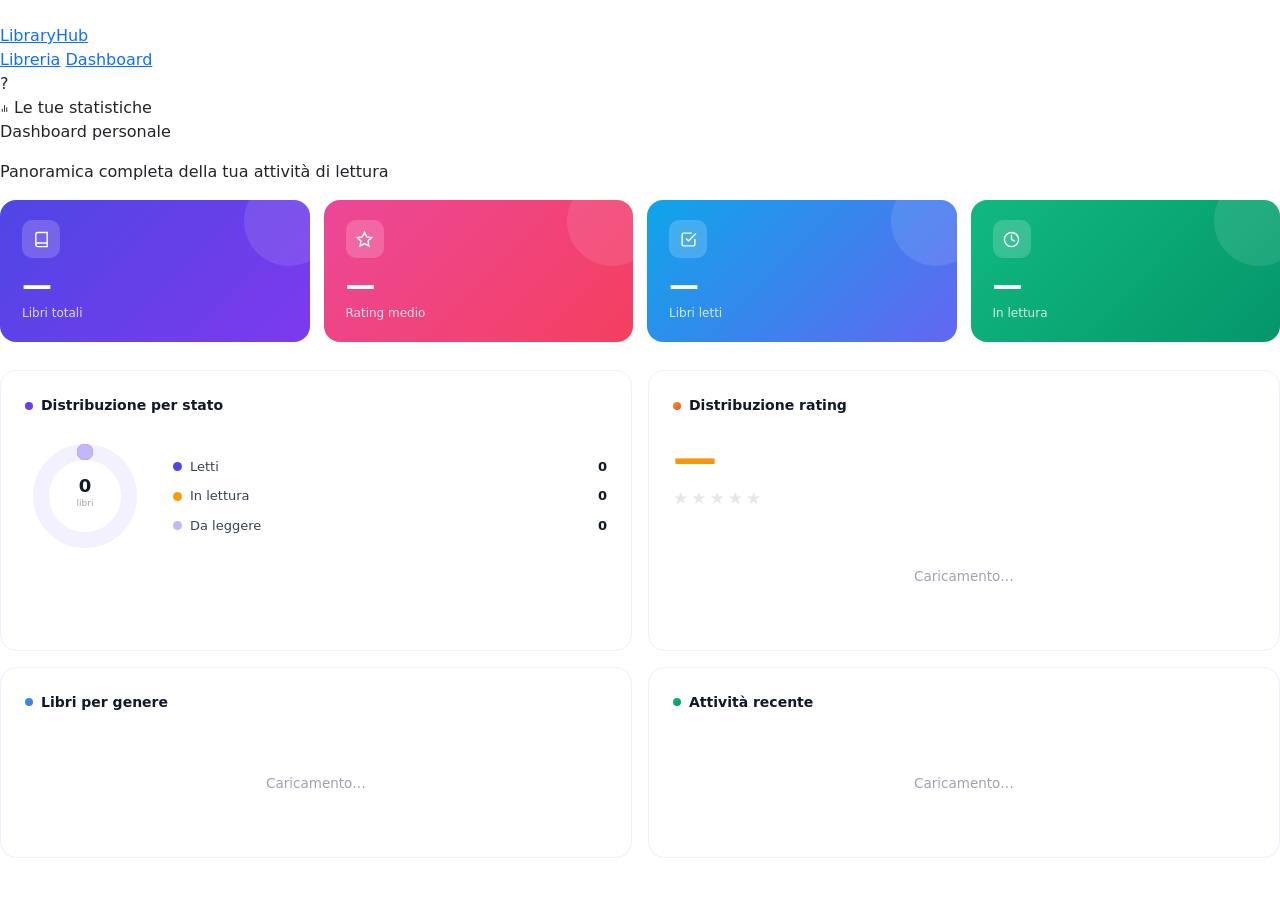
<file: src/main/resources/templates/dashboard/index.html>
<!DOCTYPE html>
<html lang="it" xmlns:th="http://www.thymeleaf.org">
<head>
  <meta charset="UTF-8" />
  <meta name="viewport" content="width=device-width, initial-scale=1.0" />
  <title>Dashboard — LibraryHub</title>

  <link href="https://cdn.jsdelivr.net/npm/bootstrap@5.3.3/dist/css/bootstrap.min.css" rel="stylesheet" />
  <link href="https://fonts.googleapis.com/css2?family=Inter:wght@400;500;600;700&display=swap" rel="stylesheet" />
  <link th:href="@{/css/main.css}" rel="stylesheet" />

  <style>
    .kpi-row {
      display: grid;
      grid-template-columns: repeat(4, 1fr);
      gap: 14px;
      margin-bottom: 1.75rem;
    }
    .kpi-card {
      border-radius: 16px;
      padding: 20px 22px;
      color: #fff;
      position: relative;
      overflow: hidden;
    }
    .kpi-card::after {
      content: '';
      position: absolute;
      top: -24px; right: -24px;
      width: 90px; height: 90px;
      background: rgba(255,255,255,0.1);
      border-radius: 50%;
    }
    .kpi-1 { background: linear-gradient(135deg, #4f46e5, #7c3aed); }
    .kpi-2 { background: linear-gradient(135deg, #ec4899, #f43f5e); }
    .kpi-3 { background: linear-gradient(135deg, #0ea5e9, #6366f1); }
    .kpi-4 { background: linear-gradient(135deg, #10b981, #059669); }
    .kpi-icon {
      width: 38px; height: 38px;
      background: rgba(255,255,255,0.18);
      border-radius: 10px;
      display: flex; align-items: center; justify-content: center;
      margin-bottom: 12px;
      position: relative; z-index: 1;
    }
    .kpi-num {
      font-size: 30px; font-weight: 700; line-height: 1;
      position: relative; z-index: 1;
    }
    .kpi-lbl {
      font-size: 12px; opacity: 0.8; margin-top: 4px;
      position: relative; z-index: 1;
    }

    .dash-row {
      display: grid;
      grid-template-columns: 1fr 1fr;
      gap: 16px;
      margin-bottom: 16px;
    }
    .dash-widget {
      background: #fff;
      border-radius: 16px;
      border: 1.5px solid #f0eeff;
      padding: 1.5rem;
    }
    .widget-title {
      font-size: 14px; font-weight: 600; color: #111827;
      margin-bottom: 1.25rem;
      display: flex; align-items: center; gap: 8px;
    }
    .widget-dot { width: 8px; height: 8px; border-radius: 50%; flex-shrink: 0; }

    .donut-wrap { display: flex; align-items: center; gap: 1.75rem; }
    .donut-legend { display: flex; flex-direction: column; gap: 10px; flex: 1; }
    .legend-row {
      display: flex; align-items: center;
      justify-content: space-between; font-size: 13px;
    }
    .legend-dot { width: 9px; height: 9px; border-radius: 50%; margin-right: 8px; flex-shrink: 0; }
    .legend-label { display: flex; align-items: center; color: #374151; }
    .legend-val { font-weight: 600; color: #111827; }

    .rating-big {
      font-size: 44px; font-weight: 700;
      background: linear-gradient(135deg, #f59e0b, #ef4444);
      -webkit-background-clip: text; -webkit-text-fill-color: transparent;
      background-clip: text; line-height: 1; margin-bottom: 6px;
    }
    .stars-row { display: flex; gap: 3px; margin-bottom: 14px; }
    .dash-star { font-size: 17px; }
    .rating-bars { display: flex; flex-direction: column; gap: 7px; }
    .rbar-row { display: flex; align-items: center; gap: 9px; font-size: 12px; }
    .rbar-num { width: 10px; color: #6b7280; font-weight: 500; }
    .rbar-track {
      flex: 1; height: 8px; background: #fef3c7;
      border-radius: 20px; overflow: hidden;
    }
    .rbar-fill {
      height: 100%; border-radius: 20px;
      background: linear-gradient(90deg, #f59e0b, #fbbf24);
      transition: width 0.6s ease;
    }
    .rbar-count { width: 18px; text-align: right; color: #9ca3af; }

    .bar-chart { display: flex; flex-direction: column; gap: 11px; }
    .bar-row { display: flex; align-items: center; gap: 10px; font-size: 12.5px; }
    .bar-label {
      width: 100px; color: #6b7280; text-align: right; flex-shrink: 0;
      white-space: nowrap; overflow: hidden; text-overflow: ellipsis;
    }
    .bar-track { flex: 1; height: 10px; background: #f3f0ff; border-radius: 20px; overflow: hidden; }
    .bar-fill { height: 100%; border-radius: 20px; transition: width 0.6s ease; }
    .bar-val { width: 20px; font-weight: 600; color: #111827; font-size: 11.5px; }

    .activity-list { display: flex; flex-direction: column; }
    .act-item {
      display: flex; align-items: center; gap: 12px;
      padding: 10px 0; border-bottom: 1px solid #faf8ff;
    }
    .act-item:last-child { border-bottom: none; }
    .act-cover {
      width: 38px; height: 50px; border-radius: 7px;
      display: flex; align-items: center; justify-content: center;
      font-size: 16px; font-weight: 800;
      color: rgba(255,255,255,0.35); flex-shrink: 0;
    }
    .act-info { flex: 1; min-width: 0; }
    .act-title {
      font-size: 13px; font-weight: 600; color: #111827;
      white-space: nowrap; overflow: hidden; text-overflow: ellipsis;
    }
    .act-sub { font-size: 11.5px; color: #9ca3af; margin-top: 2px; }
    .act-badge {
      padding: 3px 10px; border-radius: 20px;
      font-size: 10px; font-weight: 600; white-space: nowrap;
    }

    .dash-empty {
      text-align: center; padding: 2.5rem 1rem;
      color: #9ca3af; font-size: 13.5px;
    }

    @media (max-width: 900px) {
      .kpi-row  { grid-template-columns: repeat(2, 1fr); }
      .dash-row { grid-template-columns: 1fr; }
    }
    @media (max-width: 540px) {
      .kpi-row { grid-template-columns: repeat(2, 1fr); }
    }
  </style>
</head>
<body>

<!-- NAVBAR -->
<nav class="lh-navbar">
  <a href="/library" class="lh-navbar-brand">
    <div class="lh-navbar-icon">
      <svg width="17" height="17" viewBox="0 0 24 24" fill="none"
           stroke="white" stroke-width="2" stroke-linecap="round" stroke-linejoin="round">
        <path d="M4 19.5A2.5 2.5 0 0 1 6.5 17H20"/>
        <path d="M6.5 2H20v20H6.5A2.5 2.5 0 0 1 4 19.5v-15A2.5 2.5 0 0 1 6.5 2z"/>
      </svg>
    </div>
    <span class="lh-navbar-name">LibraryHub</span>
  </a>
  <div class="lh-navbar-links">
    <a href="/library"   class="lh-nav-link">Libreria</a>
    <a href="/dashboard" class="lh-nav-link active">Dashboard</a>
  </div>
  <div class="lh-navbar-user">
    <span class="lh-user-name" id="navUsername"></span>
    <div class="lh-user-avatar" id="navAvatar" title="Logout" onclick="API.logout()">?</div>
  </div>
</nav>

<!-- HERO -->
<div class="lh-hero">
  <div class="lh-hero-blob"></div>
  <div class="lh-hero-inner">
    <div class="lh-hero-label">
      <svg width="9" height="9" viewBox="0 0 24 24" fill="none"
           stroke="currentColor" stroke-width="2.5" stroke-linecap="round">
        <line x1="18" y1="20" x2="18" y2="10"/>
        <line x1="12" y1="20" x2="12" y2="4"/>
        <line x1="6" y1="20" x2="6" y2="14"/>
      </svg>
      Le tue statistiche
    </div>
    <p class="lh-hero-title">Dashboard personale</p>
    <p class="lh-hero-sub">Panoramica completa della tua attività di lettura</p>
  </div>
</div>

<!-- MAIN -->
<div class="lh-main">

  <!-- KPI row -->
  <div class="kpi-row">
    <div class="kpi-card kpi-1">
      <div class="kpi-icon">
        <svg width="17" height="17" viewBox="0 0 24 24" fill="none" stroke="white" stroke-width="2" stroke-linecap="round">
          <path d="M4 19.5A2.5 2.5 0 0 1 6.5 17H20"/>
          <path d="M6.5 2H20v20H6.5A2.5 2.5 0 0 1 4 19.5v-15A2.5 2.5 0 0 1 6.5 2z"/>
        </svg>
      </div>
      <div class="kpi-num" id="kpiTotal">—</div>
      <div class="kpi-lbl">Libri totali</div>
    </div>
    <div class="kpi-card kpi-2">
      <div class="kpi-icon">
        <svg width="17" height="17" viewBox="0 0 24 24" fill="none" stroke="white" stroke-width="2" stroke-linecap="round">
          <polygon points="12 2 15.09 8.26 22 9.27 17 14.14 18.18 21.02 12 17.77 5.82 21.02 7 14.14 2 9.27 8.91 8.26 12 2"/>
        </svg>
      </div>
      <div class="kpi-num" id="kpiRating">—</div>
      <div class="kpi-lbl">Rating medio</div>
    </div>
    <div class="kpi-card kpi-3">
      <div class="kpi-icon">
        <svg width="17" height="17" viewBox="0 0 24 24" fill="none" stroke="white" stroke-width="2" stroke-linecap="round">
          <polyline points="9 11 12 14 22 4"/>
          <path d="M21 12v7a2 2 0 0 1-2 2H5a2 2 0 0 1-2-2V5a2 2 0 0 1 2-2h11"/>
        </svg>
      </div>
      <div class="kpi-num" id="kpiRead">—</div>
      <div class="kpi-lbl">Libri letti</div>
    </div>
    <div class="kpi-card kpi-4">
      <div class="kpi-icon">
        <svg width="17" height="17" viewBox="0 0 24 24" fill="none" stroke="white" stroke-width="2" stroke-linecap="round">
          <circle cx="12" cy="12" r="10"/>
          <polyline points="12 6 12 12 16 14"/>
        </svg>
      </div>
      <div class="kpi-num" id="kpiReading">—</div>
      <div class="kpi-lbl">In lettura</div>
    </div>
  </div>

  <!-- Row 1: Donut + Rating -->
  <div class="dash-row">

    <div class="dash-widget">
      <div class="widget-title">
        <div class="widget-dot" style="background:linear-gradient(135deg,#4f46e5,#7c3aed);"></div>
        Distribuzione per stato
      </div>
      <div class="donut-wrap">
        <div style="flex-shrink:0;">
          <svg width="120" height="120" viewBox="0 0 120 120">
            <circle cx="60" cy="60" r="44" fill="none" stroke="#f3f0ff" stroke-width="16"/>
            <circle id="arcRead"    cx="60" cy="60" r="44" fill="none" stroke="#4f46e5"
                    stroke-width="16" stroke-dasharray="0 277" stroke-dashoffset="0"
                    stroke-linecap="round" transform="rotate(-90 60 60)"/>
            <circle id="arcReading" cx="60" cy="60" r="44" fill="none" stroke="#f59e0b"
                    stroke-width="16" stroke-dasharray="0 277" stroke-dashoffset="0"
                    stroke-linecap="round" transform="rotate(-90 60 60)"/>
            <circle id="arcToRead"  cx="60" cy="60" r="44" fill="none" stroke="#c4b5fd"
                    stroke-width="16" stroke-dasharray="0 277" stroke-dashoffset="0"
                    stroke-linecap="round" transform="rotate(-90 60 60)"/>
            <text id="donutNum" x="60" y="56" text-anchor="middle"
                  font-size="18" font-weight="700" fill="#111827">0</text>
            <text x="60" y="70" text-anchor="middle" font-size="9" fill="#9ca3af">libri</text>
          </svg>
        </div>
        <div class="donut-legend">
          <div class="legend-row">
            <div class="legend-label"><div class="legend-dot" style="background:#4f46e5;"></div>Letti</div>
            <div class="legend-val" id="legendRead">0</div>
          </div>
          <div class="legend-row">
            <div class="legend-label"><div class="legend-dot" style="background:#f59e0b;"></div>In lettura</div>
            <div class="legend-val" id="legendReading">0</div>
          </div>
          <div class="legend-row">
            <div class="legend-label"><div class="legend-dot" style="background:#c4b5fd;"></div>Da leggere</div>
            <div class="legend-val" id="legendToRead">0</div>
          </div>
        </div>
      </div>
    </div>

    <div class="dash-widget">
      <div class="widget-title">
        <div class="widget-dot" style="background:linear-gradient(135deg,#f59e0b,#ef4444);"></div>
        Distribuzione rating
      </div>
      <div class="rating-big" id="ratingBig">—</div>
      <div class="stars-row" id="starsRow">
        <span class="dash-star" style="color:#e5e7eb;">★</span>
        <span class="dash-star" style="color:#e5e7eb;">★</span>
        <span class="dash-star" style="color:#e5e7eb;">★</span>
        <span class="dash-star" style="color:#e5e7eb;">★</span>
        <span class="dash-star" style="color:#e5e7eb;">★</span>
      </div>
      <div class="rating-bars" id="ratingBars">
        <div class="dash-empty">Caricamento…</div>
      </div>
    </div>
  </div>

  <!-- Row 2: Genre + Activity -->
  <div class="dash-row">

    <div class="dash-widget">
      <div class="widget-title">
        <div class="widget-dot" style="background:linear-gradient(135deg,#0ea5e9,#6366f1);"></div>
        Libri per genere
      </div>
      <div class="bar-chart" id="genreChart">
        <div class="dash-empty">Caricamento…</div>
      </div>
    </div>

    <div class="dash-widget">
      <div class="widget-title">
        <div class="widget-dot" style="background:linear-gradient(135deg,#10b981,#059669);"></div>
        Attività recente
      </div>
      <div class="activity-list" id="activityList">
        <div class="dash-empty">Caricamento…</div>
      </div>
    </div>

  </div>
</div>

<script th:src="@{/js/api.js}"></script>
<script>

  (async function init() {
    API.requireAuth();
    setNavUser();
    await Promise.all([loadStats(), loadBooks()]);
  })();

  function setNavUser() {
    const payload = API.decodeToken();
    const email   = payload?.sub || '';
    document.getElementById('navAvatar').textContent   = email.charAt(0).toUpperCase() || '?';
    document.getElementById('navUsername').textContent = email;
  }

  async function loadStats() {
    try {
      const s = await API.get('/api/stats/me');
      if (!s) return;

      const total   = s.totalBooks   ?? 0;
      const read    = s.readBooks    ?? 0;
      const reading = s.readingBooks ?? 0;
      const toRead  = total - read - reading;
      const avg     = s.averageRating ? parseFloat(s.averageRating) : null;

      document.getElementById('kpiTotal').textContent   = total;
      document.getElementById('kpiRead').textContent    = read;
      document.getElementById('kpiReading').textContent = reading;
      document.getElementById('kpiRating').textContent  = avg ? avg.toFixed(1) : '—';

      renderDonut(read, reading, toRead, total);

      if (avg) {
        document.getElementById('ratingBig').textContent = avg.toFixed(1);
        renderStars(avg);
      } else {
        document.getElementById('ratingBig').textContent = '—';
      }

      renderRatingBars(s.ratingDistribution || null, s.reviewCount || 0);

    } catch (e) {
      console.error('Stats error:', e);
    }
  }

  async function loadBooks() {
    try {
      const books = await API.get('/api/books/my') ?? [];
      renderGenreChart(books);
      renderActivity(books);
    } catch (e) {
      console.error('Books error:', e);
    }
  }

  function renderDonut(read, reading, toRead, total) {
    const circ = 2 * Math.PI * 44;
    document.getElementById('donutNum').textContent = total;

    function setArc(id, value, offset) {
      const el   = document.getElementById(id);
      const dash = total > 0 ? (value / total) * circ : 0;
      el.setAttribute('stroke-dasharray',  `${dash.toFixed(1)} ${circ.toFixed(1)}`);
      el.setAttribute('stroke-dashoffset', (-offset).toFixed(1));
    }

    const readDash    = total > 0 ? (read    / total) * circ : 0;
    const readingDash = total > 0 ? (reading / total) * circ : 0;

    setArc('arcRead',    read,    0);
    setArc('arcReading', reading, readDash);
    setArc('arcToRead',  toRead,  readDash + readingDash);

    document.getElementById('legendRead').textContent    = read;
    document.getElementById('legendReading').textContent = reading;
    document.getElementById('legendToRead').textContent  = toRead;
  }

  function renderStars(avg) {
    const container = document.getElementById('starsRow');
    container.innerHTML = '';
    for (let i = 1; i <= 5; i++) {
      const s = document.createElement('span');
      s.className   = 'dash-star';
      s.textContent = '★';
      s.style.color = i <= Math.round(avg) ? '#f59e0b' : '#e5e7eb';
      container.appendChild(s);
    }
  }

  function renderRatingBars(dist, total) {
    const container = document.getElementById('ratingBars');
    if (!dist) {
      container.innerHTML = '<div class="dash-empty">Aggiungi recensioni per vedere la distribuzione.</div>';
      return;
    }
    const GRADS = [
      'linear-gradient(90deg,#4f46e5,#7c3aed)',
      'linear-gradient(90deg,#0ea5e9,#6366f1)',
      'linear-gradient(90deg,#f59e0b,#fbbf24)',
      'linear-gradient(90deg,#f59e0b,#fbbf24)',
      'linear-gradient(90deg,#f59e0b,#fbbf24)',
    ];
    let html = '';
    for (let star = 5; star >= 1; star--) {
      const count = dist[star] ?? 0;
      const pct   = total > 0 ? Math.round((count / total) * 100) : 0;
      html += `
        <div class="rbar-row">
          <span class="rbar-num">${star}</span>
          <div class="rbar-track"><div class="rbar-fill" style="width:${pct}%;background:${GRADS[star-1]};"></div></div>
          <span class="rbar-count">${count}</span>
        </div>`;
    }
    container.innerHTML = html;
  }

  const GENRE_GRADS = [
    'linear-gradient(90deg,#4f46e5,#7c3aed)',
    'linear-gradient(90deg,#ec4899,#f43f5e)',
    'linear-gradient(90deg,#0ea5e9,#6366f1)',
    'linear-gradient(90deg,#10b981,#059669)',
    'linear-gradient(90deg,#f59e0b,#ef4444)',
    'linear-gradient(90deg,#a18cd1,#fbc2eb)',
  ];

  function renderGenreChart(books) {
    const container = document.getElementById('genreChart');
    const counts = {};
    books.forEach(b => {
      const g = b.genre || 'Senza genere';
      counts[g] = (counts[g] || 0) + 1;
    });
    const sorted = Object.entries(counts).sort((a, b) => b[1] - a[1]).slice(0, 6);
    const max    = sorted[0]?.[1] || 1;
    if (sorted.length === 0) {
      container.innerHTML = '<div class="dash-empty">Nessun dato disponibile.</div>';
      return;
    }
    container.innerHTML = sorted.map(([genre, count], i) => `
      <div class="bar-row">
        <span class="bar-label" title="${escHtml(genre)}">${escHtml(genre)}</span>
        <div class="bar-track"><div class="bar-fill" style="width:${Math.round((count/max)*100)}%;background:${GENRE_GRADS[i % GENRE_GRADS.length]};"></div></div>
        <span class="bar-val">${count}</span>
      </div>`).join('');
  }

  const COVER_GRADS = [
    'linear-gradient(135deg,#667eea,#764ba2)',
    'linear-gradient(135deg,#f093fb,#f5576c)',
    'linear-gradient(135deg,#4facfe,#00f2fe)',
    'linear-gradient(135deg,#43e97b,#38f9d7)',
    'linear-gradient(135deg,#fa709a,#fee140)',
    'linear-gradient(135deg,#a18cd1,#fbc2eb)',
  ];

  function renderActivity(books) {
    const container = document.getElementById('activityList');
    const recent = [...books].reverse().slice(0, 5);
    if (recent.length === 0) {
      container.innerHTML = '<div class="dash-empty">Nessuna attività recente.</div>';
      return;
    }
    const statusLabel = { READ: 'Letto', READING: 'In lettura', TO_READ: 'Da leggere' };
    const badgeStyle  = {
      READ:    'background:#d1fae5;color:#065f46;',
      READING: 'background:#fef3c7;color:#92400e;',
      TO_READ: 'background:#ede9fe;color:#5b21b6;',
    };
    container.innerHTML = recent.map((b, i) => {
      const grad   = COVER_GRADS[i % COVER_GRADS.length];
      const letter = (b.title || '?').charAt(0).toUpperCase();
      const sub    = b.addedAt ? `Aggiunto · ${formatDate(b.addedAt)}` : escHtml(b.author);
      return `
        <div class="act-item">
          <div class="act-cover" style="background:${grad};">${letter}</div>
          <div class="act-info">
            <div class="act-title">${escHtml(b.title)}</div>
            <div class="act-sub">${sub}</div>
          </div>
          <span class="act-badge" style="${badgeStyle[b.status] || ''}">${statusLabel[b.status] || b.status}</span>
        </div>`;
    }).join('');
  }

  function escHtml(str) {
    return (str || '').replace(/&/g,'&amp;').replace(/</g,'&lt;').replace(/>/g,'&gt;').replace(/"/g,'&quot;');
  }

  function formatDate(iso) {
    try {
      const d    = new Date(iso);
      const now  = new Date();
      const diff = Math.floor((now - d) / 86400000);
      if (diff === 0)  return 'oggi';
      if (diff === 1)  return 'ieri';
      if (diff  <  7)  return `${diff} giorni fa`;
      if (diff  < 14)  return '1 settimana fa';
      if (diff  < 30)  return `${Math.floor(diff/7)} settimane fa`;
      return d.toLocaleDateString('it-IT', { day: 'numeric', month: 'short' });
    } catch { return ''; }
  }

</script>
</body>
</html>
</file>
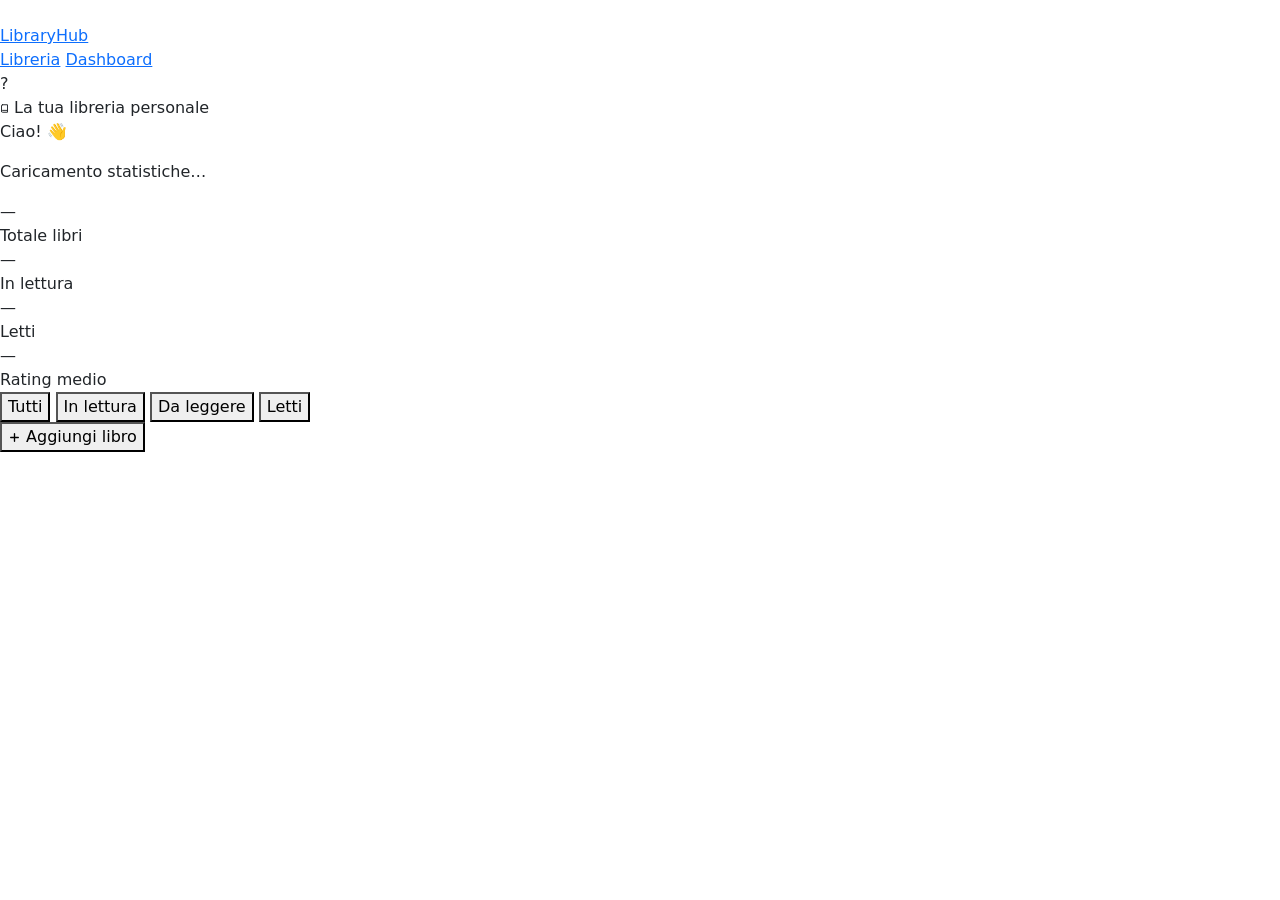
<file: src/main/resources/templates/library/index.html>
<!DOCTYPE html>
<html lang="it" xmlns:th="http://www.thymeleaf.org">
<head>
    <meta charset="UTF-8" />
    <meta name="viewport" content="width=device-width, initial-scale=1.0" />
    <title>Libreria — LibraryHub</title>

    <link href="https://cdn.jsdelivr.net/npm/bootstrap@5.3.3/dist/css/bootstrap.min.css" rel="stylesheet" />
    <link href="https://fonts.googleapis.com/css2?family=Inter:wght@400;500;600;700&display=swap" rel="stylesheet" />
    <link th:href="@{/css/main.css}" rel="stylesheet" />
</head>
<body>

<!-- ============================================================
     NAVBAR
     ============================================================ -->
<nav class="lh-navbar">
    <a href="/library" class="lh-navbar-brand">
        <div class="lh-navbar-icon">
            <svg width="17" height="17" viewBox="0 0 24 24" fill="none"
                 stroke="white" stroke-width="2" stroke-linecap="round" stroke-linejoin="round">
                <path d="M4 19.5A2.5 2.5 0 0 1 6.5 17H20"/>
                <path d="M6.5 2H20v20H6.5A2.5 2.5 0 0 1 4 19.5v-15A2.5 2.5 0 0 1 6.5 2z"/>
            </svg>
        </div>
        <span class="lh-navbar-name">LibraryHub</span>
    </a>

    <div class="lh-navbar-links">
        <a href="/library"   class="lh-nav-link active">Libreria</a>
        <a href="/dashboard" class="lh-nav-link">Dashboard</a>
    </div>

    <div class="lh-navbar-user">
        <span class="lh-user-name" id="navUsername"></span>
        <div class="lh-user-avatar" id="navAvatar" title="Logout" onclick="API.logout()">?</div>
    </div>
</nav>

<!-- ============================================================
     HERO BANNER
     ============================================================ -->
<div class="lh-hero">
    <div class="lh-hero-blob"></div>
    <div class="lh-hero-inner">
        <div class="lh-hero-label">
            <svg width="9" height="9" viewBox="0 0 24 24" fill="none"
                 stroke="currentColor" stroke-width="2.5" stroke-linecap="round">
                <path d="M4 19.5A2.5 2.5 0 0 1 6.5 17H20"/>
                <path d="M6.5 2H20v20H6.5A2.5 2.5 0 0 1 4 19.5v-15A2.5 2.5 0 0 1 6.5 2z"/>
            </svg>
            La tua libreria personale
        </div>

        <p class="lh-hero-title" id="heroGreeting">Ciao! 👋</p>
        <p class="lh-hero-sub"  id="heroSub">Caricamento statistiche…</p>

        <div class="lh-hero-stats">
            <div class="lh-stat-pill">
                <div class="lh-stat-num" id="statTotal">—</div>
                <div class="lh-stat-lbl">Totale libri</div>
            </div>
            <div class="lh-stat-pill">
                <div class="lh-stat-num" id="statReading">—</div>
                <div class="lh-stat-lbl">In lettura</div>
            </div>
            <div class="lh-stat-pill">
                <div class="lh-stat-num" id="statRead">—</div>
                <div class="lh-stat-lbl">Letti</div>
            </div>
            <div class="lh-stat-pill">
                <div class="lh-stat-num" id="statRating">—</div>
                <div class="lh-stat-lbl">Rating medio</div>
            </div>
        </div>
    </div>
</div>

<!-- ============================================================
     MAIN CONTENT
     ============================================================ -->
<div class="lh-main">

    <!-- Toolbar -->
    <div class="lh-toolbar">
        <div class="lh-filters" id="filterBar">
            <button class="lh-filter-btn active" data-filter="ALL">Tutti</button>
            <button class="lh-filter-btn" data-filter="READING">In lettura</button>
            <button class="lh-filter-btn" data-filter="TO_READ">Da leggere</button>
            <button class="lh-filter-btn" data-filter="READ">Letti</button>
        </div>

        <button class="lh-btn-add" onclick="openAddModal()">
            <svg width="13" height="13" viewBox="0 0 24 24" fill="none"
                 stroke="currentColor" stroke-width="2.5" stroke-linecap="round">
                <line x1="12" y1="5" x2="12" y2="19"/>
                <line x1="5" y1="12" x2="19" y2="12"/>
            </svg>
            Aggiungi libro
        </button>
    </div>

    <!-- Books grid -->
    <div id="booksGrid" class="lh-grid"></div>

    <!-- Empty state -->
    <div id="emptyState" class="lh-empty d-none">
        <div class="lh-empty-icon">
            <svg width="28" height="28" viewBox="0 0 24 24" fill="none"
                 stroke="#7c3aed" stroke-width="1.8" stroke-linecap="round">
                <path d="M4 19.5A2.5 2.5 0 0 1 6.5 17H20"/>
                <path d="M6.5 2H20v20H6.5A2.5 2.5 0 0 1 4 19.5v-15A2.5 2.5 0 0 1 6.5 2z"/>
            </svg>
        </div>
        <h3 id="emptyTitle">La tua libreria è vuota</h3>
        <p id="emptyMsg">Aggiungi il tuo primo libro con il pulsante in alto a destra.</p>
    </div>

</div>

<!-- ============================================================
     MODAL — Aggiungi libro per ISBN
     ============================================================ -->
<div class="lh-modal-overlay d-none" id="addModalOverlay" onclick="closeAddModalIfOutside(event)">
    <div class="lh-modal">
        <div class="lh-modal-header">
            <p class="lh-modal-title">Aggiungi un libro</p>
            <p class="lh-modal-sub">Inserisci l'ISBN per cercare su Open Library</p>
            <button class="lh-modal-close" onclick="closeAddModal()">✕</button>
        </div>

        <div class="lh-modal-body">
            <!-- ISBN search -->
            <div class="lh-isbn-input-wrap">
                <input type="text" id="isbnInput" class="form-control"
                       placeholder="es. 9780132350884" maxlength="20"
                       onkeydown="if(event.key==='Enter') searchIsbn()" />
                <button id="searchBtn" class="lh-btn-search" onclick="searchIsbn()">Cerca</button>
            </div>

            <div id="searchAlert" class="alert alert-danger auth-alert d-none"></div>

            <!-- Book preview (hidden until found) -->
            <div id="bookPreview" class="lh-book-preview d-none">
                <div id="previewThumb" class="lh-preview-thumb-fallback lh-cov-1">A</div>
                <div class="lh-preview-info">
                    <div class="lh-preview-title"  id="previewTitle">—</div>
                    <div class="lh-preview-author" id="previewAuthor">—</div>
                    <div class="lh-preview-meta"   id="previewMeta">—</div>
                </div>
            </div>

            <!-- Confirm button -->
            <button id="confirmAddBtn" class="btn-lh-primary d-none" onclick="confirmAdd()">
                Aggiungi alla libreria
            </button>
        </div>
    </div>
</div>

<!-- ============================================================
     MODAL — Recensione
     ============================================================ -->
<div class="lh-modal-overlay d-none" id="reviewModalOverlay" onclick="closeReviewModalIfOutside(event)">
    <div class="lh-modal">
        <div class="lh-modal-header">
            <p class="lh-modal-title" id="reviewModalTitle">Aggiungi recensione</p>
            <p class="lh-modal-sub" id="reviewModalBook"></p>
            <button class="lh-modal-close" onclick="closeReviewModal()">✕</button>
        </div>
        <div class="lh-modal-body">

            <div id="reviewAlert" class="alert alert-danger auth-alert d-none"></div>

            <!-- Star picker -->
            <div style="margin-bottom:1rem;">
                <label style="font-size:.8rem;font-weight:600;color:var(--text-secondary);text-transform:uppercase;letter-spacing:.05em;display:block;margin-bottom:.5rem;">Valutazione</label>
                <div id="starPicker" style="display:flex;gap:.25rem;">
                    <span class="lh-star-pick" data-v="1" onclick="pickStar(1)">★</span>
                    <span class="lh-star-pick" data-v="2" onclick="pickStar(2)">★</span>
                    <span class="lh-star-pick" data-v="3" onclick="pickStar(3)">★</span>
                    <span class="lh-star-pick" data-v="4" onclick="pickStar(4)">★</span>
                    <span class="lh-star-pick" data-v="5" onclick="pickStar(5)">★</span>
                </div>
            </div>

            <!-- Comment -->
            <div style="margin-bottom:1.25rem;">
                <label for="reviewComment" style="font-size:.8rem;font-weight:600;color:var(--text-secondary);text-transform:uppercase;letter-spacing:.05em;display:block;margin-bottom:.5rem;">Commento (opzionale)</label>
                <textarea id="reviewComment" class="form-control" rows="3" maxlength="1000" placeholder="Scrivi un commento…" style="resize:vertical;"></textarea>
            </div>

            <button id="saveReviewBtn" class="btn-lh-primary" onclick="saveReview()">Salva recensione</button>
        </div>
    </div>
</div>

<!-- ============================================================
     TOAST
     ============================================================ -->
<div id="toast" class="lh-toast d-none"></div>

<!-- ============================================================
     SCRIPTS
     ============================================================ -->
<script th:src="@{/js/api.js}"></script>
<script>

    // ── State ────────────────────────────────────────────────
    let allBooks     = [];   // tutti i libri dell'utente
    let activeFilter = 'ALL';

    // ── Init ─────────────────────────────────────────────────
    (async function init() {
        API.requireAuth();
        setNavUser();
        await Promise.all([loadStats(), loadBooks()]);
        setupFilters();
    })();

    // ── Nav user ─────────────────────────────────────────────
    function setNavUser() {
        const payload = API.decodeToken();
        const email   = payload?.sub || '';
        const initial = email.charAt(0).toUpperCase() || '?';
        document.getElementById('navAvatar').textContent   = initial;
        document.getElementById('navUsername').textContent = email;
        document.getElementById('heroGreeting').textContent = `Ciao, ${email.split('@')[0]} 👋`;
    }

    // ── Load stats ────────────────────────────────────────────
    async function loadStats() {
        try {
            const s = await API.get('/api/stats/me');
            if (!s) return;
            document.getElementById('statTotal').textContent   = s.totalBooks   ?? 0;
            document.getElementById('statReading').textContent = s.readingBooks  ?? 0;
            document.getElementById('statRead').textContent    = s.readBooks     ?? 0;
            document.getElementById('statRating').textContent  = s.averageRating
                ? parseFloat(s.averageRating).toFixed(1)
                : '—';
            const read = s.readBooks ?? 0;
            document.getElementById('heroSub').textContent =
                read === 0 ? 'Aggiungi il tuo primo libro!'
                    : read === 1 ? 'Hai letto 1 libro. Ottimo inizio!'
                        :              `Hai letto ${read} libri. Continua così!`;
        } catch (e) {
            console.error('Stats error:', e);
        }
    }

    // ── Load books ────────────────────────────────────────────
    async function loadBooks() {
        try {
            allBooks = await API.get('/api/books/my') ?? [];
            renderBooks();
        } catch (e) {
            console.error('Books error:', e);
            showToast('Errore nel caricamento dei libri.', 'error');
        }
    }

    // ── Filters ───────────────────────────────────────────────
    function setupFilters() {
        document.getElementById('filterBar').addEventListener('click', e => {
            const btn = e.target.closest('.lh-filter-btn');
            if (!btn) return;
            document.querySelectorAll('.lh-filter-btn').forEach(b => b.classList.remove('active'));
            btn.classList.add('active');
            activeFilter = btn.dataset.filter;
            renderBooks();
        });
    }

    function updateFilterCounts() {
        const counts = { ALL: allBooks.length, READING: 0, TO_READ: 0, READ: 0 };
        allBooks.forEach(b => { if (counts[b.status] !== undefined) counts[b.status]++; });
        document.querySelectorAll('.lh-filter-btn').forEach(btn => {
            const f = btn.dataset.filter;
            const labels = { ALL: 'Tutti', READING: 'In lettura', TO_READ: 'Da leggere', READ: 'Letti' };
            btn.textContent = `${labels[f]} (${counts[f]})`;
        });
    }

    // ── Render ────────────────────────────────────────────────
    function renderBooks() {
        updateFilterCounts();

        const filtered = activeFilter === 'ALL'
            ? allBooks
            : allBooks.filter(b => b.status === activeFilter);

        const grid  = document.getElementById('booksGrid');
        const empty = document.getElementById('emptyState');

        if (filtered.length === 0) {
            grid.innerHTML = '';
            empty.classList.remove('d-none');
            document.getElementById('emptyTitle').textContent =
                activeFilter === 'ALL' ? 'La tua libreria è vuota' : 'Nessun libro in questa categoria';
            document.getElementById('emptyMsg').textContent =
                activeFilter === 'ALL'
                    ? 'Aggiungi il tuo primo libro con il pulsante in alto a destra.'
                    : 'Prova a cambiare filtro o aggiungi nuovi libri.';
            return;
        }

        empty.classList.add('d-none');
        grid.innerHTML = filtered.map(book => renderCard(book)).join('');
    }

    const COVER_CLASSES = ['lh-cov-1','lh-cov-2','lh-cov-3','lh-cov-4','lh-cov-5','lh-cov-6','lh-cov-7','lh-cov-8'];

    function coverClass(id) {
        return COVER_CLASSES[id % COVER_CLASSES.length];
    }

    function statusLabel(s) {
        return s === 'READING' ? 'In lettura' : s === 'TO_READ' ? 'Da leggere' : 'Letto';
    }

    function statusClass(s) {
        return s === 'READING' ? 'lh-status-reading' : s === 'TO_READ' ? 'lh-status-to_read' : 'lh-status-read';
    }

    function starsHtml(rating) {
        if (!rating) return '';
        let html = '<div class="lh-stars">';
        for (let i = 1; i <= 5; i++) {
            html += `<span class="lh-star ${i <= rating ? 'on' : 'off'}">★</span>`;
        }
        return html + '</div>';
    }

    function renderCard(book) {
        const coverHtml = book.coverUrl
            ? `<img src="${book.coverUrl}" alt="${escHtml(book.title)}"
               style="width:100%;height:100%;object-fit:cover;"
               onerror="this.style.display='none';this.nextElementSibling.style.display='flex';" />
           <div class="lh-cover-fallback ${coverClass(book.bookId)}" style="display:none;">
               <span class="lh-cover-letter">${(book.title || '?').charAt(0).toUpperCase()}</span>
           </div>`
            : `<div class="lh-cover-fallback ${coverClass(book.bookId)}">
               <span class="lh-cover-letter">${(book.title || '?').charAt(0).toUpperCase()}</span>
           </div>`;

        const nextStatus = nextStatusOption(book.status);

        return `
    <div class="lh-book-card" data-id="${book.userBookId}">
        <div class="lh-cover">
            ${coverHtml}
            <span class="lh-status-badge ${statusClass(book.status)}">${statusLabel(book.status)}</span>
        </div>
        <div class="lh-card-body">
            <div class="lh-card-title" title="${escHtml(book.title)}">${escHtml(book.title)}</div>
            <div class="lh-card-author" title="${escHtml(book.author)}">${escHtml(book.author)}</div>
            ${book.genre ? `<span class="lh-card-genre">${escHtml(book.genre)}</span>` : ''}
            ${starsHtml(book.rating)}
        </div>
        <div class="lh-card-actions">
            ${nextStatus ? `<button class="lh-action-btn" onclick="updateStatus(event,${book.userBookId},'${nextStatus}')">→ ${statusLabel(nextStatus)}</button>` : ''}
            <button class="lh-action-btn" onclick="openReviewModal(event,${book.userBookId},${book.reviewId ?? 'null'},${book.rating ?? 'null'},'${escHtml(book.comment ?? '')}','${escHtml(book.title)}')">${book.reviewId ? 'Modifica recensione' : 'Recensisci'}</button>
            <button class="lh-action-btn danger" onclick="deleteBook(event,${book.userBookId},'${escHtml(book.title)}')">Rimuovi</button>
        </div>
    </div>`;
    }

    function nextStatusOption(current) {
        if (current === 'TO_READ')  return 'READING';
        if (current === 'READING')  return 'READ';
        return null;
    }

    function escHtml(str) {
        return (str || '').replace(/&/g,'&amp;').replace(/</g,'&lt;').replace(/>/g,'&gt;').replace(/"/g,'&quot;');
    }

    // ── Status update ─────────────────────────────────────────
    async function updateStatus(e, bookId, newStatus) {
        e.stopPropagation();
        try {
            await API.patch(`/api/books/${bookId}/status`, { status: newStatus });
            await Promise.all([loadBooks(), loadStats()]);
            showToast(`Stato aggiornato: ${statusLabel(newStatus)}`, 'success');
        } catch (err) {
            showToast(err.message || 'Errore aggiornamento stato.', 'error');
        }
    }

    // ── Delete book ───────────────────────────────────────────
    async function deleteBook(e, bookId, title) {
        e.stopPropagation();
        if (!confirm(`Rimuovere "${title}" dalla libreria?`)) return;
        try {
            await API.delete(`/api/books/${bookId}`);
            await Promise.all([loadBooks(), loadStats()]);
            showToast('Libro rimosso dalla libreria.', 'success');
        } catch (err) {
            showToast(err.message || 'Errore nella rimozione.', 'error');
        }
    }

    // ── Modal — Add book ──────────────────────────────────────
    let foundBookIsbn = null;

    function openAddModal() {
        document.getElementById('isbnInput').value = '';
        document.getElementById('searchAlert').classList.add('d-none');
        document.getElementById('bookPreview').classList.add('d-none');
        document.getElementById('confirmAddBtn').classList.add('d-none');
        foundBookIsbn = null;
        document.getElementById('addModalOverlay').classList.remove('d-none');
        setTimeout(() => document.getElementById('isbnInput').focus(), 50);
    }

    function closeAddModal() {
        document.getElementById('addModalOverlay').classList.add('d-none');
    }

    function closeAddModalIfOutside(e) {
        if (e.target === document.getElementById('addModalOverlay')) closeAddModal();
    }

    async function searchIsbn() {
        const isbn = document.getElementById('isbnInput').value.trim();
        const alertEl = document.getElementById('searchAlert');
        alertEl.classList.add('d-none');

        if (!isbn) {
            alertEl.textContent = 'Inserisci un ISBN.';
            alertEl.classList.remove('d-none');
            return;
        }

        const btn = document.getElementById('searchBtn');
        btn.disabled    = true;
        btn.textContent = '…';

        try {
            // Chiamiamo direttamente POST /api/books con preview=true
            // Oppure usiamo Open Library direttamente per l'anteprima
            const url = `https://openlibrary.org/api/books?bibkeys=ISBN:${isbn}&format=json&jscmd=data`;
            const res = await fetch(url);
            const data = await res.json();
            const key  = `ISBN:${isbn}`;

            if (!data[key]) {
                alertEl.textContent = 'Nessun libro trovato per questo ISBN.';
                alertEl.classList.remove('d-none');
                document.getElementById('bookPreview').classList.add('d-none');
                document.getElementById('confirmAddBtn').classList.add('d-none');
                return;
            }

            const book   = data[key];
            const title  = book.title || 'Titolo sconosciuto';
            const author = (book.authors?.[0]?.name) || 'Autore sconosciuto';
            const year   = book.publish_date || '';
            const cover  = book.cover?.medium || book.cover?.large || null;

            // Mostra preview
            const thumb = document.getElementById('previewThumb');
            if (cover) {
                thumb.outerHTML = `<img id="previewThumb" src="${cover}" class="lh-preview-thumb" alt="cover" />`;
            } else {
                const cc = coverClass(isbn.length);
                thumb.className   = `lh-preview-thumb-fallback ${cc}`;
                thumb.textContent = title.charAt(0).toUpperCase();
            }

            document.getElementById('previewTitle').textContent  = title;
            document.getElementById('previewAuthor').textContent = author;
            document.getElementById('previewMeta').textContent   = year ? `Anno: ${year}` : '';

            document.getElementById('bookPreview').classList.remove('d-none');
            document.getElementById('confirmAddBtn').classList.remove('d-none');
            foundBookIsbn = isbn;

        } catch {
            alertEl.textContent = 'Errore di connessione. Riprova.';
            alertEl.classList.remove('d-none');
        } finally {
            btn.disabled    = false;
            btn.textContent = 'Cerca';
        }
    }

    async function confirmAdd() {
        if (!foundBookIsbn) return;
        const btn = document.getElementById('confirmAddBtn');
        btn.disabled    = true;
        btn.textContent = 'Aggiunta in corso…';

        try {
            await API.post('/api/books', { isbn: foundBookIsbn });
            closeAddModal();
            await Promise.all([loadBooks(), loadStats()]);
            showToast('Libro aggiunto alla libreria!', 'success');
        } catch (err) {
            document.getElementById('searchAlert').textContent = err.message || 'Errore nell\'aggiunta.';
            document.getElementById('searchAlert').classList.remove('d-none');
        } finally {
            btn.disabled    = false;
            btn.textContent = 'Aggiungi alla libreria';
        }
    }

    // ── Toast ─────────────────────────────────────────────────
    function showToast(msg, type = 'success') {
        const toast = document.getElementById('toast');
        toast.textContent = msg;
        toast.className   = `lh-toast ${type}`;
        toast.classList.remove('d-none');
        setTimeout(() => {
            toast.classList.add('hiding');
            setTimeout(() => { toast.classList.add('d-none'); toast.classList.remove('hiding'); }, 300);
        }, 3000);
    }

    // Chiudi modal con ESC
    document.addEventListener('keydown', e => {
        if (e.key === 'Escape') { closeAddModal(); closeReviewModal(); }
    });

    // ── Modal — Recensione ────────────────────────────────────
    let reviewState = { userBookId: null, reviewId: null, rating: null };

    function openReviewModal(e, userBookId, reviewId, rating, comment, title) {
        e.stopPropagation();
        reviewState = { userBookId, reviewId, rating };

        document.getElementById('reviewModalTitle').textContent  = reviewId ? 'Modifica recensione' : 'Aggiungi recensione';
        document.getElementById('reviewModalBook').textContent   = title;
        document.getElementById('reviewComment').value           = comment || '';
        document.getElementById('reviewAlert').classList.add('d-none');

        pickStar(rating || 0);
        document.getElementById('reviewModalOverlay').classList.remove('d-none');
    }

    function closeReviewModal() {
        document.getElementById('reviewModalOverlay').classList.add('d-none');
    }

    function closeReviewModalIfOutside(e) {
        if (e.target === document.getElementById('reviewModalOverlay')) closeReviewModal();
    }

    function pickStar(value) {
        reviewState.rating = value;
        document.querySelectorAll('.lh-star-pick').forEach(s => {
            s.classList.toggle('on', parseInt(s.dataset.v) <= value);
        });
    }

    async function saveReview() {
        const alertEl = document.getElementById('reviewAlert');
        alertEl.classList.add('d-none');

        if (!reviewState.rating) {
            alertEl.textContent = 'Seleziona almeno una stella.';
            alertEl.classList.remove('d-none');
            return;
        }

        const btn = document.getElementById('saveReviewBtn');
        btn.disabled    = true;
        btn.textContent = 'Salvataggio…';

        const body = {
            userBookId: reviewState.userBookId,
            rating:     reviewState.rating,
            comment:    document.getElementById('reviewComment').value.trim() || null
        };

        try {
            if (reviewState.reviewId) {
                await API.put(`/api/reviews/${reviewState.reviewId}`, body);
            } else {
                await API.post('/api/reviews', body);
            }
            closeReviewModal();
            await Promise.all([loadBooks(), loadStats()]);
            showToast('Recensione salvata!', 'success');
        } catch (err) {
            alertEl.textContent = err.message || 'Errore nel salvataggio.';
            alertEl.classList.remove('d-none');
        } finally {
            btn.disabled    = false;
            btn.textContent = 'Salva recensione';
        }
    }

</script>

</body>
</html>
</file>
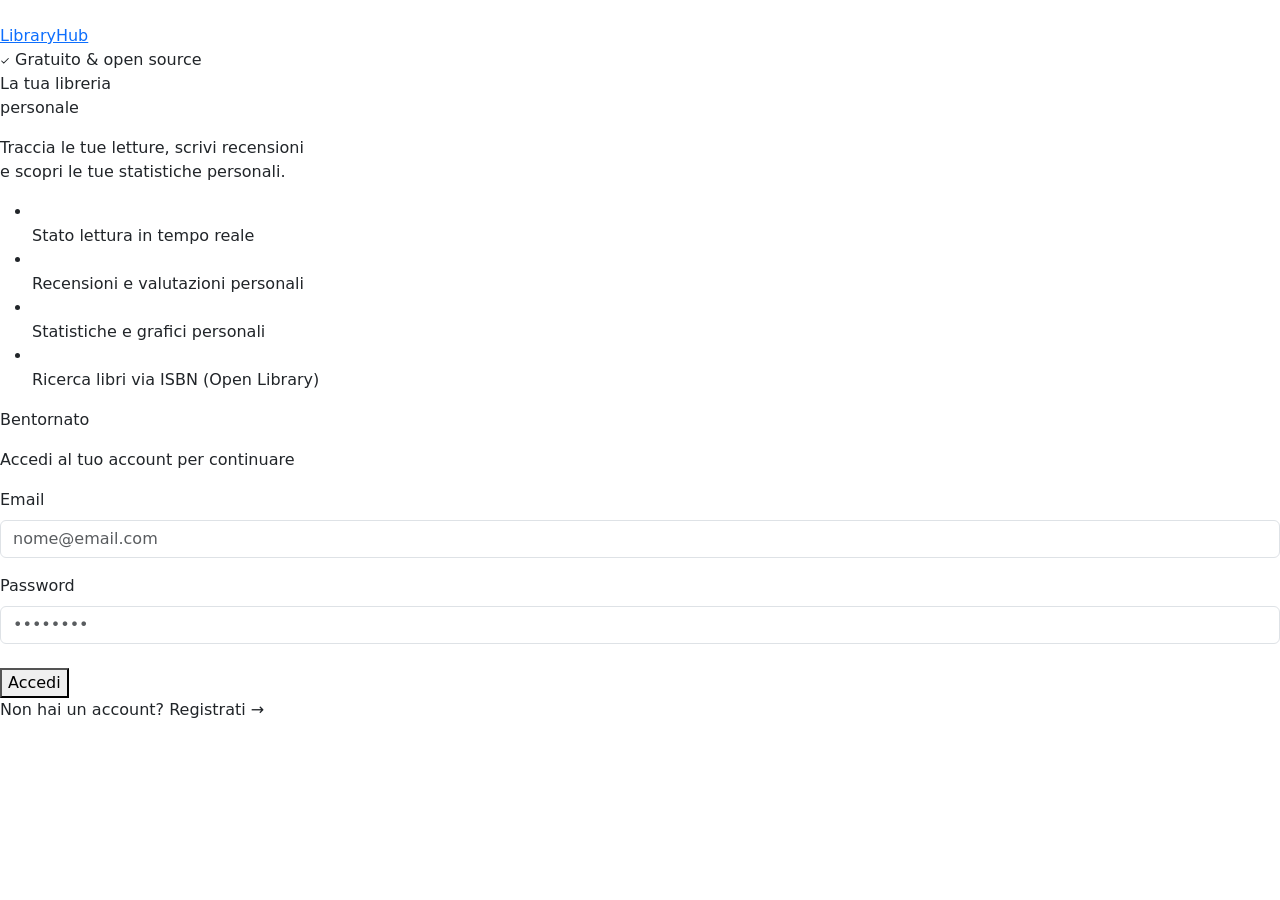
<file: src/main/resources/templates/auth/login.html>
<!DOCTYPE html>
<html lang="it" xmlns:th="http://www.thymeleaf.org">
<head>
    <meta charset="UTF-8" />
    <meta name="viewport" content="width=device-width, initial-scale=1.0" />
    <title>Accedi — LibraryHub</title>
    <link href="https://cdn.jsdelivr.net/npm/bootstrap@5.3.3/dist/css/bootstrap.min.css" rel="stylesheet" />
    <link href="https://fonts.googleapis.com/css2?family=Inter:wght@400;500;600;700&display=swap" rel="stylesheet" />
    <link th:href="@{/css/main.css}" rel="stylesheet" />
</head>
<body>
<div class="auth-wrapper">
    <div class="auth-card">
        <div class="auth-panel-left">
            <div>
                <a href="/" class="auth-logo">
                    <div class="auth-logo-icon">
                        <svg width="20" height="20" viewBox="0 0 24 24" fill="none" stroke="white" stroke-width="2" stroke-linecap="round"><path d="M4 19.5A2.5 2.5 0 0 1 6.5 17H20"/><path d="M6.5 2H20v20H6.5A2.5 2.5 0 0 1 4 19.5v-15A2.5 2.5 0 0 1 6.5 2z"/></svg>
                    </div>
                    <span class="auth-logo-name">LibraryHub</span>
                </a>
                <div class="auth-badge">
                    <svg width="10" height="10" viewBox="0 0 24 24" fill="none" stroke="currentColor" stroke-width="2.5" stroke-linecap="round"><polyline points="20 6 9 17 4 12"/></svg>
                    Gratuito &amp; open source
                </div>
                <p class="auth-tagline">La tua libreria<br>personale</p>
                <p class="auth-description">Traccia le tue letture, scrivi recensioni<br>e scopri le tue statistiche personali.</p>
            </div>
            <ul class="auth-features">
                <li class="auth-feature-item">
                    <div class="auth-feature-icon"><svg width="14" height="14" viewBox="0 0 24 24" fill="none" stroke="rgba(255,255,255,0.85)" stroke-width="2" stroke-linecap="round"><polyline points="9 11 12 14 22 4"/><path d="M21 12v7a2 2 0 0 1-2 2H5a2 2 0 0 1-2-2V5a2 2 0 0 1 2-2h11"/></svg></div>
                    Stato lettura in tempo reale
                </li>
                <li class="auth-feature-item">
                    <div class="auth-feature-icon"><svg width="14" height="14" viewBox="0 0 24 24" fill="none" stroke="rgba(255,255,255,0.85)" stroke-width="2" stroke-linecap="round"><polygon points="12 2 15.09 8.26 22 9.27 17 14.14 18.18 21.02 12 17.77 5.82 21.02 7 14.14 2 9.27 8.91 8.26 12 2"/></svg></div>
                    Recensioni e valutazioni personali
                </li>
                <li class="auth-feature-item">
                    <div class="auth-feature-icon"><svg width="14" height="14" viewBox="0 0 24 24" fill="none" stroke="rgba(255,255,255,0.85)" stroke-width="2" stroke-linecap="round"><line x1="18" y1="20" x2="18" y2="10"/><line x1="12" y1="20" x2="12" y2="4"/><line x1="6" y1="20" x2="6" y2="14"/></svg></div>
                    Statistiche e grafici personali
                </li>
                <li class="auth-feature-item">
                    <div class="auth-feature-icon"><svg width="14" height="14" viewBox="0 0 24 24" fill="none" stroke="rgba(255,255,255,0.85)" stroke-width="2" stroke-linecap="round"><circle cx="11" cy="11" r="8"/><line x1="21" y1="21" x2="16.65" y2="16.65"/></svg></div>
                    Ricerca libri via ISBN (Open Library)
                </li>
            </ul>
        </div>

        <div class="auth-panel-right">
            <p class="auth-title">Bentornato</p>
            <p class="auth-subtitle">Accedi al tuo account per continuare</p>
            <div id="loginAlert" class="alert auth-alert alert-danger d-none" role="alert"></div>
            <form id="loginForm" novalidate>
                <div class="mb-3">
                    <label for="email" class="form-label">Email</label>
                    <input type="email" id="email" class="form-control" placeholder="nome@email.com" required autocomplete="email" />
                </div>
                <div class="mb-4">
                    <label for="password" class="form-label">Password</label>
                    <input type="password" id="password" class="form-control" placeholder="••••••••" required autocomplete="current-password" />
                </div>
                <button type="submit" id="loginBtn" class="btn-lh-primary">Accedi</button>
            </form>
            <p class="auth-switch">Non hai un account? <a th:href="@{/register}">Registrati →</a></p>
        </div>
    </div>
</div>
<script>
    (function(){
        if(localStorage.getItem('lh_token')){window.location.href='/library';return;}
        const form=document.getElementById('loginForm'),btn=document.getElementById('loginBtn'),alertEl=document.getElementById('loginAlert');
        function showError(m){alertEl.textContent=m;alertEl.classList.remove('d-none');}
        form.addEventListener('submit',async function(e){
            e.preventDefault();alertEl.classList.add('d-none');
            const email=document.getElementById('email').value.trim(),password=document.getElementById('password').value;
            if(!email||!password){showError('Inserisci email e password.');return;}
            btn.disabled=true;btn.textContent='Accesso in corso…';
            try{
                const res=await fetch('/api/auth/login',{method:'POST',headers:{'Content-Type':'application/json'},body:JSON.stringify({email,password})});
                const data=await res.json();
                if(res.ok&&data.token){localStorage.setItem('lh_token',data.token);window.location.href='/library';}
                else showError(data.message||'Credenziali non valide.');
            }catch{showError('Errore di connessione. Riprova.');}
            finally{btn.disabled=false;btn.textContent='Accedi';}
        });
    })();
</script>
</body>
</html>
</file>
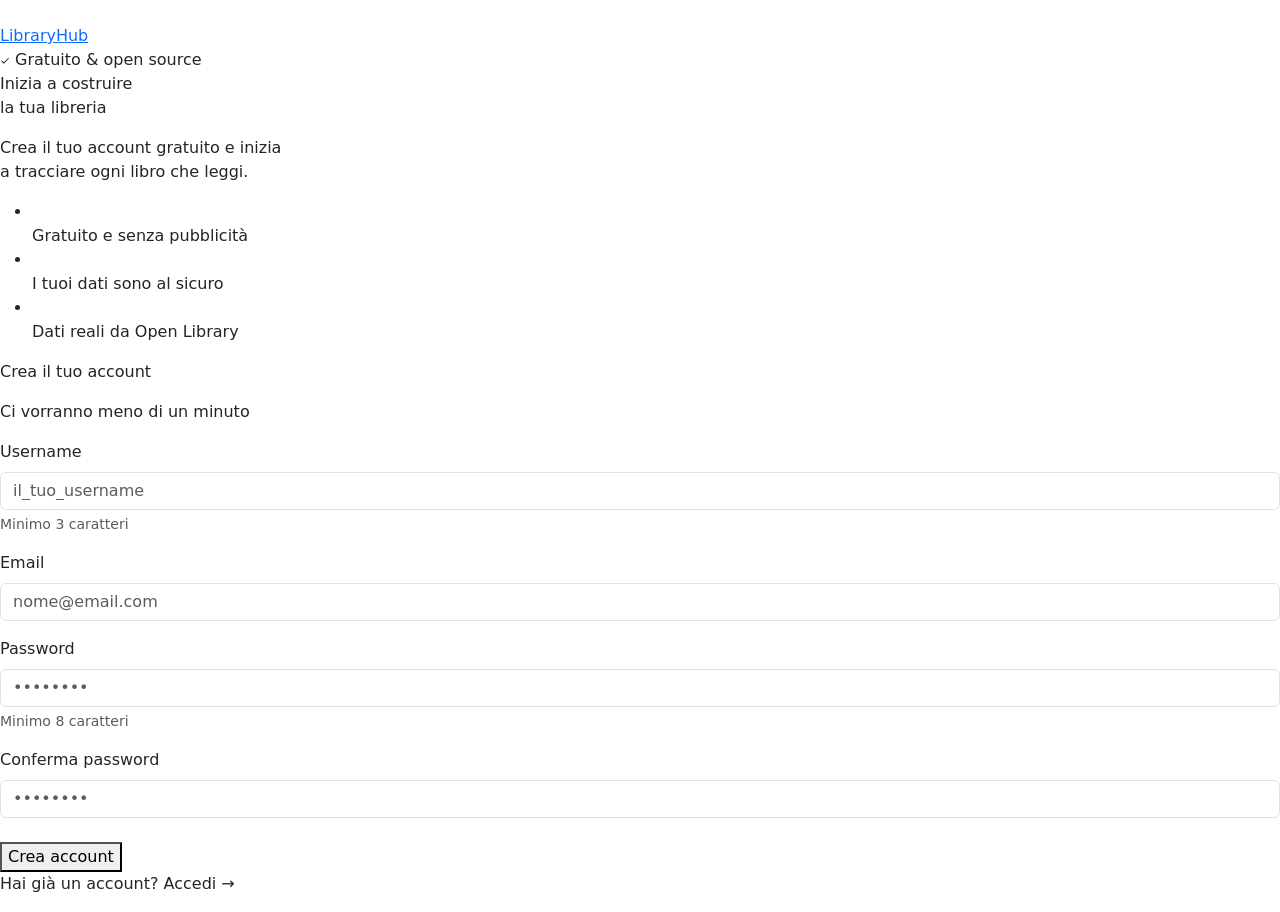
<file: src/main/resources/templates/auth/Register.html>
<!DOCTYPE html>
<html lang="it" xmlns:th="http://www.thymeleaf.org">
<head>
  <meta charset="UTF-8" />
  <meta name="viewport" content="width=device-width, initial-scale=1.0" />
  <title>Registrati — LibraryHub</title>
  <link href="https://cdn.jsdelivr.net/npm/bootstrap@5.3.3/dist/css/bootstrap.min.css" rel="stylesheet" />
  <link href="https://fonts.googleapis.com/css2?family=Inter:wght@400;500;600;700&display=swap" rel="stylesheet" />
  <link th:href="@{/css/main.css}" rel="stylesheet" />
</head>
<body>
<div class="auth-wrapper">
  <div class="auth-card">
    <div class="auth-panel-left">
      <div>
        <a href="/" class="auth-logo">
          <div class="auth-logo-icon">
            <svg width="20" height="20" viewBox="0 0 24 24" fill="none" stroke="white" stroke-width="2" stroke-linecap="round"><path d="M4 19.5A2.5 2.5 0 0 1 6.5 17H20"/><path d="M6.5 2H20v20H6.5A2.5 2.5 0 0 1 4 19.5v-15A2.5 2.5 0 0 1 6.5 2z"/></svg>
          </div>
          <span class="auth-logo-name">LibraryHub</span>
        </a>
        <div class="auth-badge">
          <svg width="10" height="10" viewBox="0 0 24 24" fill="none" stroke="currentColor" stroke-width="2.5" stroke-linecap="round"><polyline points="20 6 9 17 4 12"/></svg>
          Gratuito &amp; open source
        </div>
        <p class="auth-tagline">Inizia a costruire<br>la tua libreria</p>
        <p class="auth-description">Crea il tuo account gratuito e inizia<br>a tracciare ogni libro che leggi.</p>
      </div>
      <ul class="auth-features">
        <li class="auth-feature-item">
          <div class="auth-feature-icon"><svg width="14" height="14" viewBox="0 0 24 24" fill="none" stroke="rgba(255,255,255,0.85)" stroke-width="2" stroke-linecap="round"><polyline points="9 11 12 14 22 4"/><path d="M21 12v7a2 2 0 0 1-2 2H5a2 2 0 0 1-2-2V5a2 2 0 0 1 2-2h11"/></svg></div>
          Gratuito e senza pubblicità
        </li>
        <li class="auth-feature-item">
          <div class="auth-feature-icon"><svg width="14" height="14" viewBox="0 0 24 24" fill="none" stroke="rgba(255,255,255,0.85)" stroke-width="2" stroke-linecap="round"><rect x="3" y="11" width="18" height="11" rx="2"/><path d="M7 11V7a5 5 0 0 1 10 0v4"/></svg></div>
          I tuoi dati sono al sicuro
        </li>
        <li class="auth-feature-item">
          <div class="auth-feature-icon"><svg width="14" height="14" viewBox="0 0 24 24" fill="none" stroke="rgba(255,255,255,0.85)" stroke-width="2" stroke-linecap="round"><circle cx="12" cy="12" r="10"/><line x1="12" y1="8" x2="12" y2="12"/><line x1="12" y1="16" x2="12.01" y2="16"/></svg></div>
          Dati reali da Open Library
        </li>
      </ul>
    </div>

    <div class="auth-panel-right">
      <p class="auth-title">Crea il tuo account</p>
      <p class="auth-subtitle">Ci vorranno meno di un minuto</p>
      <div id="registerAlert" class="alert auth-alert d-none" role="alert"></div>
      <form id="registerForm" novalidate>
        <div class="mb-3">
          <label for="username" class="form-label">Username</label>
          <input type="text" id="username" class="form-control" placeholder="il_tuo_username" required minlength="3" maxlength="50" autocomplete="username" />
          <div class="form-text">Minimo 3 caratteri</div>
        </div>
        <div class="mb-3">
          <label for="email" class="form-label">Email</label>
          <input type="email" id="email" class="form-control" placeholder="nome@email.com" required autocomplete="email" />
        </div>
        <div class="mb-3">
          <label for="password" class="form-label">Password</label>
          <input type="password" id="password" class="form-control" placeholder="••••••••" required minlength="8" autocomplete="new-password" />
          <div class="form-text">Minimo 8 caratteri</div>
        </div>
        <div class="mb-4">
          <label for="confirmPassword" class="form-label">Conferma password</label>
          <input type="password" id="confirmPassword" class="form-control" placeholder="••••••••" required autocomplete="new-password" />
        </div>
        <button type="submit" id="registerBtn" class="btn-lh-primary">Crea account</button>
      </form>
      <p class="auth-switch">Hai già un account? <a th:href="@{/login}">Accedi →</a></p>
    </div>
  </div>
</div>
<script>
  (function(){
    if(localStorage.getItem('lh_token')){window.location.href='/library';return;}
    const form=document.getElementById('registerForm'),btn=document.getElementById('registerBtn'),alertEl=document.getElementById('registerAlert');
    function showAlert(m,t='danger'){alertEl.textContent=m;alertEl.className=`alert auth-alert alert-${t}`;alertEl.classList.remove('d-none');}
    form.addEventListener('submit',async function(e){
      e.preventDefault();alertEl.classList.add('d-none');
      const username=document.getElementById('username').value.trim(),email=document.getElementById('email').value.trim(),
              password=document.getElementById('password').value,confirmPassword=document.getElementById('confirmPassword').value;
      if(!username||!email||!password||!confirmPassword){showAlert('Compila tutti i campi.');return;}
      if(username.length<3){showAlert('Username: minimo 3 caratteri.');return;}
      if(password.length<8){showAlert('Password: minimo 8 caratteri.');return;}
      if(password!==confirmPassword){showAlert('Le password non coincidono.');document.getElementById('confirmPassword').classList.add('is-invalid');return;}
      document.getElementById('confirmPassword').classList.remove('is-invalid');
      btn.disabled=true;btn.textContent='Creazione account…';
      try{
        const res=await fetch('/api/auth/register',{method:'POST',headers:{'Content-Type':'application/json'},body:JSON.stringify({username,email,password})});
        const data=await res.json();
        if(res.ok&&data.token){localStorage.setItem('lh_token',data.token);window.location.href='/library';}
        else showAlert(data.message||'Registrazione fallita. Riprova.');
      }catch{showAlert('Errore di connessione. Riprova.');}
      finally{btn.disabled=false;btn.textContent='Crea account';}
    });
  })();
</script>
</body>
</html>
</file>
